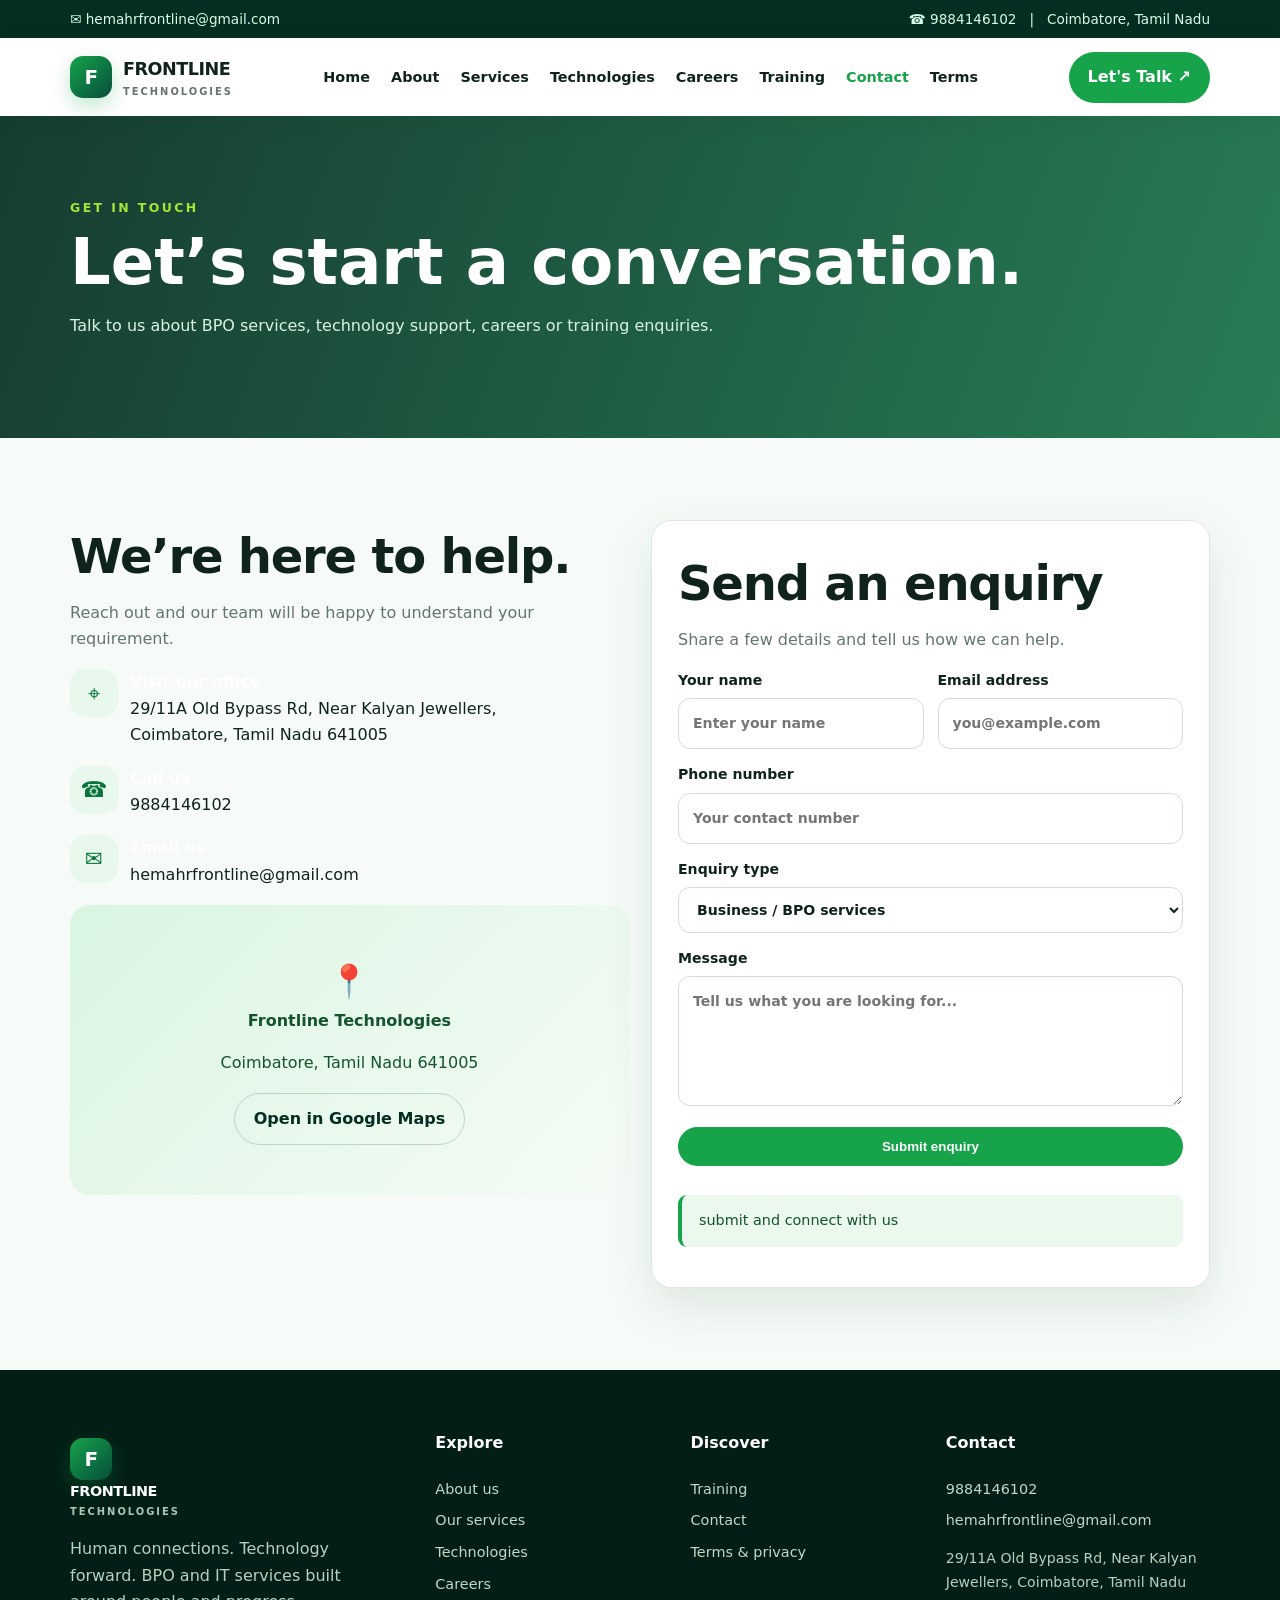
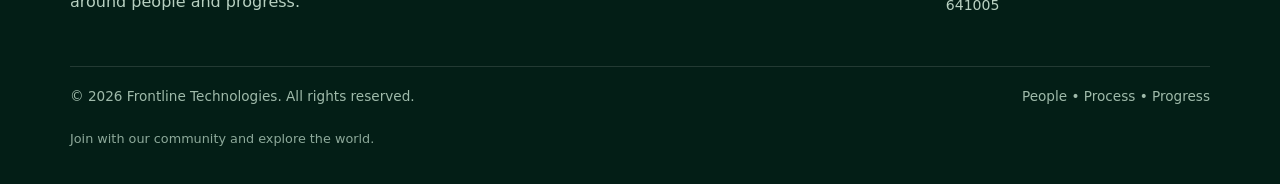
<file: contact.html>
<!DOCTYPE html>
<html lang="en"><head><meta charset="UTF-8"><meta name="viewport" content="width=device-width, initial-scale=1.0">
<meta name="description" content="Frontline Technologies - Call centre, BPO and IT technology services in Coimbatore, Tamil Nadu.">
<title>Contact | Frontline Technologies</title><link rel="stylesheet" href="assets/style.css"></head><body>
<div class="topbar"><div class="container"><span>✉ hemahrfrontline@gmail.com</span><span>☎ 9884146102 &nbsp; | &nbsp; Coimbatore, Tamil Nadu</span></div></div>
<header class="navbar"><div class="container nav-inner"><a class="brand" href="index.html"><span class="brand-mark">F</span><span>FRONTLINE<small>TECHNOLOGIES</small></span></a>
<button class="menu-toggle" aria-label="Toggle navigation">☰</button><nav class="nav-links"><a href="index.html" class="">Home</a><a href="about.html" class="">About</a><a href="services.html" class="">Services</a><a href="technologies.html" class="">Technologies</a><a href="careers.html" class="">Careers</a><a href="training.html" class="">Training</a><a href="contact.html" class="active">Contact</a><a href="terms.html" class="">Terms</a></nav><a class="nav-cta" href="contact.html">Let's Talk ↗</a></div></header>
<main>
<section class="page-hero"><div class="container"><div class="eyebrow">Get in touch</div><h1>Let’s start a conversation.</h1><p>Talk to us about BPO services, technology support, careers or training enquiries.</p></div></section>
<section class="section"><div class="container grid grid-2">
<div><h2>We’re here to help.</h2><p class="muted">Reach out and our team will be happy to understand your requirement.</p>
<div class="contact-line"><div class="iconbox">⌖</div><div><b>Visit our office</b>29/11A Old Bypass Rd, Near Kalyan Jewellers,<br>Coimbatore, Tamil Nadu 641005</div></div>
<div class="contact-line"><div class="iconbox">☎</div><div><b>Call us</b><a href="tel:9884146102">9884146102</a></div></div>
<div class="contact-line"><div class="iconbox">✉</div><div><b>Email us</b><a href="mailto:hemahrfrontline@gmail.com">hemahrfrontline@gmail.com</a></div></div>
<div class="map-panel"><div><div style="font-size:2rem">📍</div><strong>Frontline Technologies</strong><p>Coimbatore, Tamil Nadu 641005</p><a class="btn btn-outline" target="_blank" rel="noopener" href="https://www.google.com/maps/search/?api=1&query=29%2F11A+Old+Bypass+Road+Near+Kalyan+Jewellers+Karur+Tamil+Nadu+639001">Open in Google Maps</a></div></div>
</div>
<div class="card"><h2>Send an enquiry</h2><p class="muted">Share a few details and tell us how we can help.</p>
<form class="form" data-demo><div class="form-row"><label>Your name<input required name="name" placeholder="Enter your name"></label><label>Email address<input required type="email" name="email" placeholder="you@example.com"></label></div>
<label>Phone number<input name="phone" placeholder="Your contact number"></label>
<label>Enquiry type<select name="type"><option>Business / BPO services</option><option>IT / Software services</option><option>Career opportunity</option><option>Training</option><option>Other</option></select></label>
<label>Message<textarea required name="message" placeholder="Tell us what you are looking for..."></textarea></label>
<button class="btn" type="submit">Submit enquiry</button><p class="form-result notice" aria-live="polite">submit and connect with us</p></form></div>
</div></section>
</main>
<footer class="footer"><div class="container"><div class="footer-grid">
<div><a class="brand" href="index.html" style="color:#fff"><span class="brand-mark">F</span><span>FRONTLINE<small style="color:#a9c7b4">TECHNOLOGIES</small></span></a><p style="color:#b8d0c1;max-width:290px">Human connections. Technology forward. BPO and IT services built around people and progress.</p></div>
<div><h4>Explore</h4><a href="about.html">About us</a><a href="services.html">Our services</a><a href="technologies.html">Technologies</a><a href="careers.html">Careers</a></div>
<div><h4>Discover</h4><a href="training.html">Training</a><a href="contact.html">Contact</a><a href="terms.html">Terms & privacy</a></div>
<div><h4>Contact</h4><a href="tel:9884146102">9884146102</a><a href="mailto:hemahrfrontline@gmail.com">hemahrfrontline@gmail.com</a><p style="color:#b8d0c1;font-size:.88rem">29/11A Old Bypass Rd, Near Kalyan Jewellers, Coimbatore, Tamil Nadu 641005</p></div>
</div><div class="footer-bottom"><span>© <span data-year></span> Frontline Technologies. All rights reserved.</span><span>People • Process • Progress</span></div>
<p class="copyright-note">Join with our community and explore the world.</p>
</div></footer><script src="assets/script.js"></script></body></html>
</file>
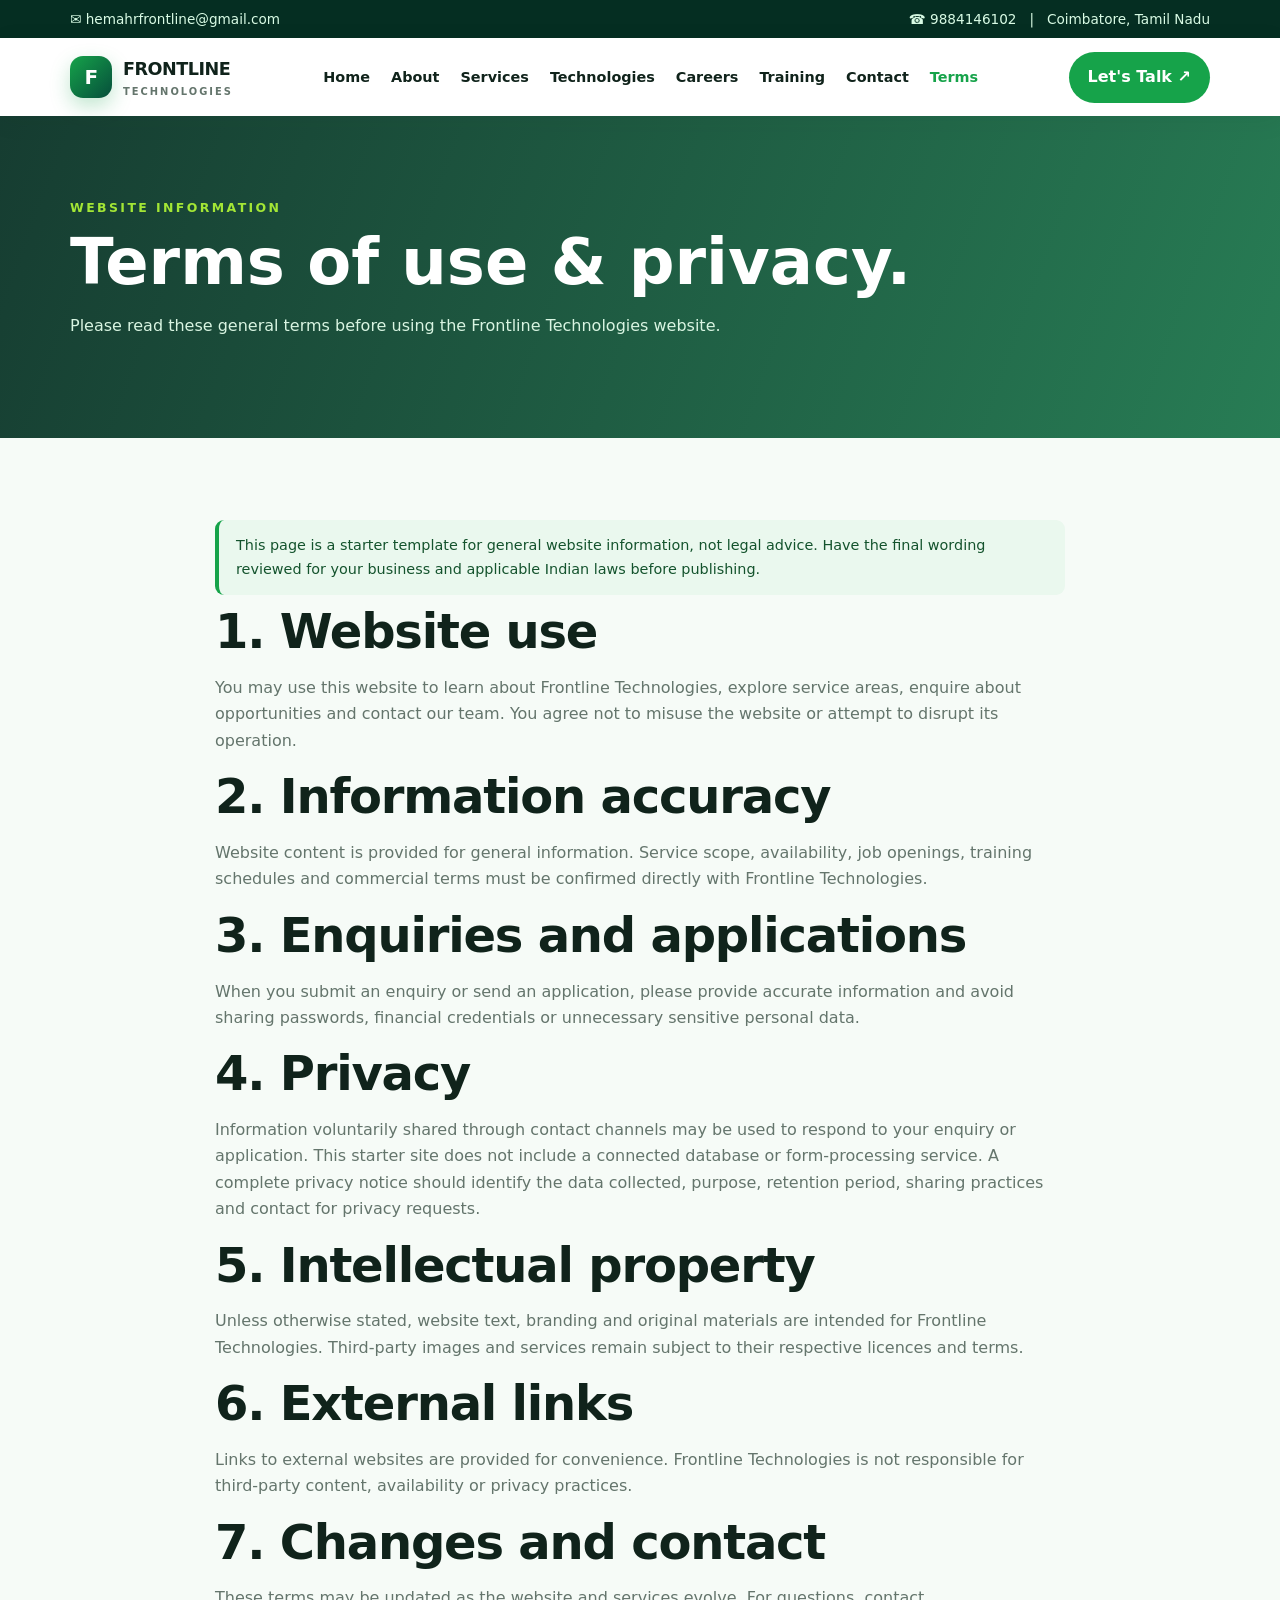
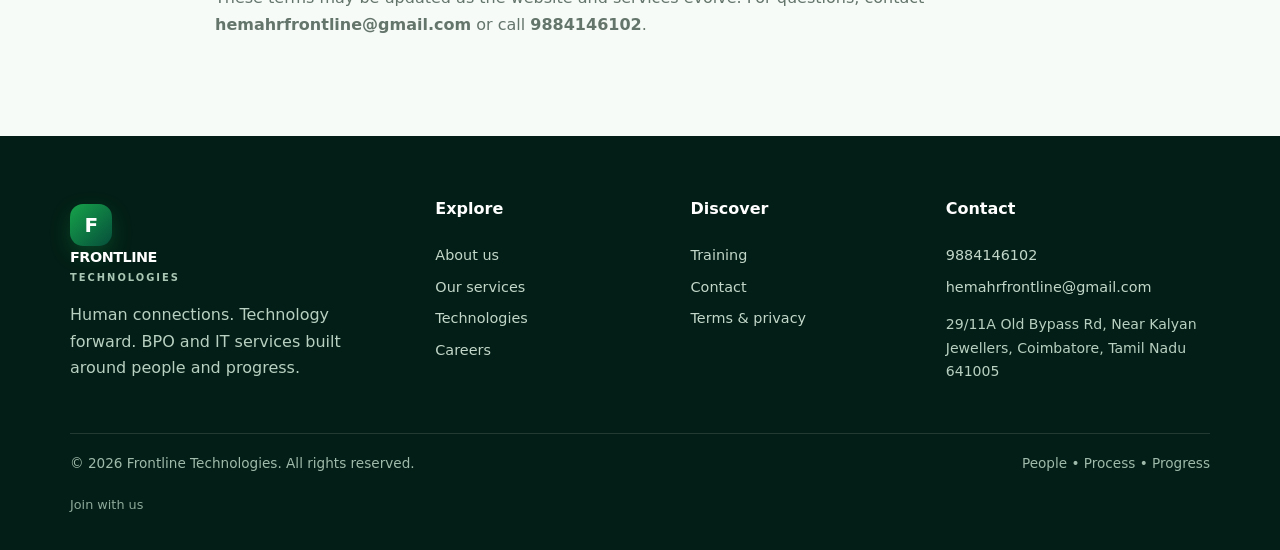
<file: terms.html>
<!DOCTYPE html>
<html lang="en"><head><meta charset="UTF-8"><meta name="viewport" content="width=device-width, initial-scale=1.0">
<meta name="description" content="Frontline Technologies - Call centre, BPO and IT technology services in Coimbatore, Tamil Nadu.">
<title>Terms & Privacy | Frontline Technologies</title><link rel="stylesheet" href="assets/style.css"></head><body>
<div class="topbar"><div class="container"><span>✉ hemahrfrontline@gmail.com</span><span>☎ 9884146102 &nbsp; | &nbsp; Coimbatore, Tamil Nadu</span></div></div>
<header class="navbar"><div class="container nav-inner"><a class="brand" href="index.html"><span class="brand-mark">F</span><span>FRONTLINE<small>TECHNOLOGIES</small></span></a>
<button class="menu-toggle" aria-label="Toggle navigation">☰</button><nav class="nav-links"><a href="index.html" class="">Home</a><a href="about.html" class="">About</a><a href="services.html" class="">Services</a><a href="technologies.html" class="">Technologies</a><a href="careers.html" class="">Careers</a><a href="training.html" class="">Training</a><a href="contact.html" class="">Contact</a><a href="terms.html" class="active">Terms</a></nav><a class="nav-cta" href="contact.html">Let's Talk ↗</a></div></header>
<main>
<section class="page-hero"><div class="container"><div class="eyebrow">Website information</div><h1>Terms of use & privacy.</h1><p>Please read these general terms before using the Frontline Technologies website.</p></div></section>
<section class="section"><div class="container" style="max-width:850px">
<div class="notice">This page is a starter template for general website information, not legal advice. Have the final wording reviewed for your business and applicable Indian laws before publishing.</div>
<h2>1. Website use</h2><p class="muted">You may use this website to learn about Frontline Technologies, explore service areas, enquire about opportunities and contact our team. You agree not to misuse the website or attempt to disrupt its operation.</p>
<h2>2. Information accuracy</h2><p class="muted">Website content is provided for general information. Service scope, availability, job openings, training schedules and commercial terms must be confirmed directly with Frontline Technologies.</p>
<h2>3. Enquiries and applications</h2><p class="muted">When you submit an enquiry or send an application, please provide accurate information and avoid sharing passwords, financial credentials or unnecessary sensitive personal data.</p>
<h2>4. Privacy</h2><p class="muted">Information voluntarily shared through contact channels may be used to respond to your enquiry or application. This starter site does not include a connected database or form-processing service. A complete privacy notice should identify the data collected, purpose, retention period, sharing practices and contact for privacy requests.</p>
<h2>5. Intellectual property</h2><p class="muted">Unless otherwise stated, website text, branding and original materials are intended for Frontline Technologies. Third-party images and services remain subject to their respective licences and terms.</p>
<h2>6. External links</h2><p class="muted">Links to external websites are provided for convenience. Frontline Technologies is not responsible for third-party content, availability or privacy practices.</p>
<h2>7. Changes and contact</h2><p class="muted">These terms may be updated as the website and services evolve. For questions, contact <a href="mailto:hemahrfrontline@gmail.com"><strong>hemahrfrontline@gmail.com</strong></a> or call <a href="tel:9884146102"><strong>9884146102</strong></a>.</p>
</div></section>
</main>
<footer class="footer"><div class="container"><div class="footer-grid">
<div><a class="brand" href="index.html" style="color:#fff"><span class="brand-mark">F</span><span>FRONTLINE<small style="color:#a9c7b4">TECHNOLOGIES</small></span></a><p style="color:#b8d0c1;max-width:290px">Human connections. Technology forward. BPO and IT services built around people and progress.</p></div>
<div><h4>Explore</h4><a href="about.html">About us</a><a href="services.html">Our services</a><a href="technologies.html">Technologies</a><a href="careers.html">Careers</a></div>
<div><h4>Discover</h4><a href="training.html">Training</a><a href="contact.html">Contact</a><a href="terms.html">Terms & privacy</a></div>
<div><h4>Contact</h4><a href="tel:9884146102">9884146102</a><a href="mailto:hemahrfrontline@gmail.com">hemahrfrontline@gmail.com</a><p style="color:#b8d0c1;font-size:.88rem">29/11A Old Bypass Rd, Near Kalyan Jewellers, Coimbatore, Tamil Nadu 641005</p></div>
</div><div class="footer-bottom"><span>© <span data-year></span> Frontline Technologies. All rights reserved.</span><span>People • Process • Progress</span></div>
<p class="copyright-note">Join with us</p>
</div></footer><script src="assets/script.js"></script></body></html>
</file>
<file: assets/style.css>
:root{--green:#16a34a;--lime:#a3e635;--deep:#052e22;--ink:#10231b;--muted:#64756c;--paper:#f6fbf7;--white:#fff;--line:#dce9df;--shadow:0 18px 50px rgba(5,46,34,.10)}
*{box-sizing:border-box}html{scroll-behavior:smooth}body{margin:0;font-family:Inter,ui-sans-serif,system-ui,-apple-system,Segoe UI,Roboto,Arial,sans-serif;color:var(--ink);background:var(--paper);line-height:1.65}a{color:inherit;text-decoration:none}img{max-width:100%;display:block}.container{width:min(1140px,92%);margin:auto}.topbar{background:var(--deep);color:#d9fbe5;font-size:.85rem;padding:8px 0}.topbar .container{display:flex;justify-content:space-between;gap:15px;flex-wrap:wrap}.navbar{background:#fff;position:sticky;top:0;z-index:20;box-shadow:0 5px 24px #052e2210}.nav-inner{display:flex;align-items:center;justify-content:space-between;min-height:78px;gap:20px}.brand{display:flex;align-items:center;gap:11px;font-weight:900;letter-spacing:-.5px;font-size:1.1rem}.brand-mark{width:42px;height:42px;border-radius:13px;background:linear-gradient(135deg,var(--green),#064e3b);display:grid;place-items:center;color:#fff;font-size:1.25rem;box-shadow:0 8px 20px #16a34a44}.brand small{display:block;font-size:.62rem;letter-spacing:2px;color:var(--muted);font-weight:700}.nav-links{display:flex;align-items:center;gap:21px;font-size:.9rem;font-weight:650}.nav-links a:hover,.nav-links a.active{color:var(--green)}.nav-cta,.btn{display:inline-flex;align-items:center;justify-content:center;padding:12px 19px;border-radius:999px;background:var(--green);color:#fff;font-weight:800;border:0;cursor:pointer;transition:.2s}.nav-cta:hover,.btn:hover{background:#08763a;transform:translateY(-2px)}.btn-outline{background:transparent;color:var(--deep);border:1px solid #b8d8c1}.btn-outline:hover{background:#e8f7ec;color:var(--deep)}.menu-toggle{display:none;background:none;border:0;font-size:1.6rem}.hero{position:relative;isolation:isolate;overflow:hidden;color:#fff;background:linear-gradient(100deg,rgba(3,35,25,.94),rgba(4,61,39,.74)),url('https://images.unsplash.com/photo-1497366754035-f200968a6e72?auto=format&fit=crop&w=1900&q=85') center/cover;min-height:590px;display:flex;align-items:center}.hero:after{content:"";position:absolute;z-index:-1;width:520px;height:520px;border:1px solid #a3e63555;border-radius:50%;right:-100px;top:30px;box-shadow:0 0 0 55px #a3e6350d,0 0 0 110px #a3e63508}.hero-content{max-width:720px;padding:90px 0}.eyebrow{color:var(--lime);font-size:.78rem;font-weight:900;letter-spacing:2.4px;text-transform:uppercase}.hero h1{font-size:clamp(2.6rem,6vw,5rem);line-height:1.04;letter-spacing:-2px;margin:17px 0}.hero p{font-size:1.12rem;color:#e2f4e8;max-width:620px}.hero-actions{display:flex;gap:12px;flex-wrap:wrap;margin-top:28px}.hero .btn-outline{color:#fff;border-color:#ffffff77}.section{padding:82px 0}.section-white{background:#fff}.section-dark{background:var(--deep);color:#fff}.section-head{max-width:700px;margin-bottom:36px}.section-head.center{text-align:center;margin-left:auto;margin-right:auto}.section h2{font-size:clamp(2rem,4vw,3rem);line-height:1.12;letter-spacing:-1.2px;margin:10px 0 15px}.section-head p,.muted{color:var(--muted)}.section-dark .muted{color:#c1d8ca}.grid{display:grid;gap:22px}.grid-3{grid-template-columns:repeat(3,1fr)}.grid-2{grid-template-columns:repeat(2,1fr)}.card{background:#fff;border:1px solid var(--line);border-radius:20px;padding:26px;box-shadow:var(--shadow)}.card h3{margin:12px 0 8px;font-size:1.2rem}.iconbox{width:48px;height:48px;border-radius:15px;background:#e8f8ed;color:#08763a;display:grid;place-items:center;font-size:1.35rem}.feature-image{border-radius:24px;overflow:hidden;min-height:350px;background:#d9eee0}.feature-image img{width:100%;height:100%;min-height:350px;object-fit:cover}.split{display:grid;grid-template-columns:1fr 1fr;gap:55px;align-items:center}.checklist{list-style:none;padding:0}.checklist li{padding:8px 0}.checklist li:before{content:"✓";color:var(--green);font-weight:900;margin-right:11px}.stats{display:grid;grid-template-columns:repeat(4,1fr);gap:15px;margin-top:38px}.stat{border-left:2px solid var(--lime);padding:8px 16px}.stat strong{display:block;font-size:2rem;color:var(--lime)}.stat span{font-size:.88rem;color:#d3e8d9}.page-hero{padding:82px 0;background:linear-gradient(110deg,#052e22ed,#0b6b3ee0),url('https://images.unsplash.com/photo-1497366811353-6870744d04b2?auto=format&fit=crop&w=1800&q=80') center/cover;color:#fff}.page-hero h1{font-size:clamp(2.5rem,5vw,4rem);line-height:1.1;margin:8px 0}.page-hero p{max-width:700px;color:#d9f5e2}.tag{display:inline-block;background:#e9f8ed;color:#08763a;border-radius:99px;padding:5px 11px;font-size:.76rem;font-weight:800}.service-card{position:relative;overflow:hidden}.service-card:after{content:"";position:absolute;width:110px;height:110px;border-radius:50%;background:#e9f8ed;right:-45px;bottom:-45px}.banner{border-radius:25px;padding:42px;background:linear-gradient(120deg,#064e3b,#16a34a);color:#fff;display:flex;align-items:center;justify-content:space-between;gap:25px}.banner h2{margin:0 0 8px}.banner p{color:#e0f5e6;margin:0}.banner .btn{background:#fff;color:#075332;white-space:nowrap}.job{display:flex;justify-content:space-between;gap:20px;align-items:center}.job h3{margin:0}.job p{margin:4px 0;color:var(--muted)}.job+.job{border-top:1px solid var(--line);padding-top:20px;margin-top:20px}.form{display:grid;gap:14px}.form-row{display:grid;grid-template-columns:1fr 1fr;gap:14px}label{font-size:.88rem;font-weight:750}input,select,textarea{width:100%;margin-top:6px;border:1px solid #cfe0d3;border-radius:12px;padding:13px 14px;font:inherit;background:#fff;color:var(--ink)}textarea{min-height:130px;resize:vertical}.notice{padding:14px 17px;background:#eaf8ee;border-left:4px solid var(--green);border-radius:9px;color:#14532d;font-size:.9rem}.footer{background:#031e16;color:#d7e9dd;padding:60px 0 22px}.footer-grid{display:grid;grid-template-columns:1.5fr 1fr 1fr 1.2fr;gap:35px}.footer h4{color:#fff;margin-top:0}.footer a{display:block;color:#c2d7c9;margin:8px 0;font-size:.9rem}.footer a:hover{color:var(--lime)}.footer-bottom{border-top:1px solid #ffffff20;margin-top:35px;padding-top:18px;color:#9fbaaa;font-size:.85rem;display:flex;justify-content:space-between;gap:15px;flex-wrap:wrap}.contact-line{display:flex;gap:12px;align-items:flex-start;margin:17px 0}.contact-line b{display:block;color:#fff}.map-panel{min-height:290px;border-radius:20px;background:linear-gradient(135deg,#d9f5e1,#f5fbf6);display:grid;place-items:center;text-align:center;padding:30px;color:#14532d}.faq details{background:#fff;border:1px solid var(--line);border-radius:13px;padding:17px 20px;margin:10px 0}.faq summary{font-weight:800;cursor:pointer}.faq p{color:var(--muted);margin-bottom:0}.pill-list{display:flex;flex-wrap:wrap;gap:10px}.pill-list span{background:#e9f8ed;color:#14532d;border-radius:99px;padding:9px 14px;font-size:.88rem;font-weight:700}.copyright-note{font-size:.8rem;color:#8da99a;margin-top:20px}
@media(max-width:900px){.nav-links{display:none;position:absolute;top:78px;left:0;right:0;background:#fff;padding:20px 4%;box-shadow:var(--shadow);flex-direction:column;align-items:flex-start}.nav-links.open{display:flex}.menu-toggle{display:block}.nav-cta{display:none}.grid-3{grid-template-columns:repeat(2,1fr)}.footer-grid{grid-template-columns:repeat(2,1fr)}.split{gap:30px}}
@media(max-width:620px){.hero{min-height:560px}.hero-content{padding:70px 0}.section{padding:60px 0}.grid-3,.grid-2,.split,.stats,.footer-grid,.form-row{grid-template-columns:1fr}.banner,.job{align-items:flex-start;flex-direction:column}.topbar .container{font-size:.78rem}.card{padding:22px}}
</file>
